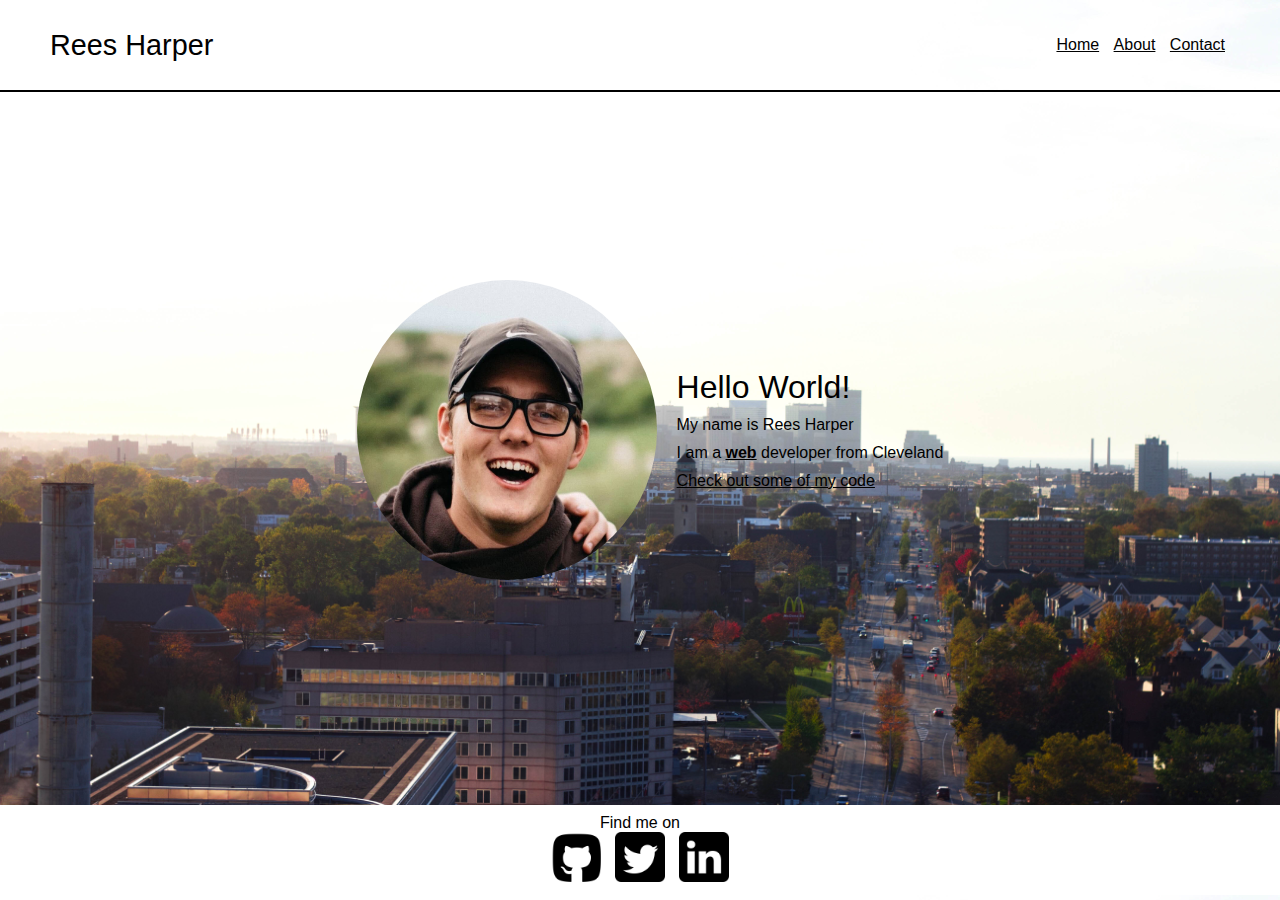
<file: index.html>
<!DOCTYPE html>
<html lang="en">
  <head>
    <meta charset="utf-8" />
    <link rel="icon" href="assets/favicon.ico" />
    <meta name="description" content="Momentum" />
    <link rel="preconnect" href="https://fonts.gstatic.com" />
    <link rel="stylesheet" href="styles/home.css" />
    <title>Rees' Portfolio</title>
  </head>

  <body>
    <header>
      <h2>Rees Harper</h2>
      <nav>
        <a href="index.html" class="navLink">Home</a>
        <a href="pages/about.html" class="navLink">About</a>
        <a href="pages/contact.html" class="navLink">Contact</a>
      </nav>
    </header>
    <section>
      <div class="mainSection">
        <img
          class="headshot"
          src="assets/hat-headshot.jpg"
          height="300"
          width="300"
          alt="Rees' Headshot"
        />
        <div class="rightSection">
          <h1>Hello World!</h1>
          <p>My name is Rees Harper</p>
          <p>I am a <span>web</span> developer from Cleveland</p>
          <a
            href="https://github.com/reesharper"
            target="_blank"
            class="mainLink"
          >
            <p>Check out some of my code</p>
          </a>
        </div>
      </div>
    </section>
    <footer>
      <p>Find me on</p>
      <div>
        <a href="https://github.com/reesharper" target="_blank">
          <img src="assets/github.png" height="50" width="50" alt="Github" />
        </a>
        <a href="https://twitter.com/reestimharper" target="_blank">
        <img src="assets/twitter.png" height="50" width="50" alt="Twitter" />
      </a>
      <a href="https://www.linkedin.com/in/rees-harper" target="_blank">
        <img src="assets/linkedIn.png" height="50" width="50" alt="LinkedIn" />
      </a>
    </div>
    </footer>
  </body>
</html>
</file>
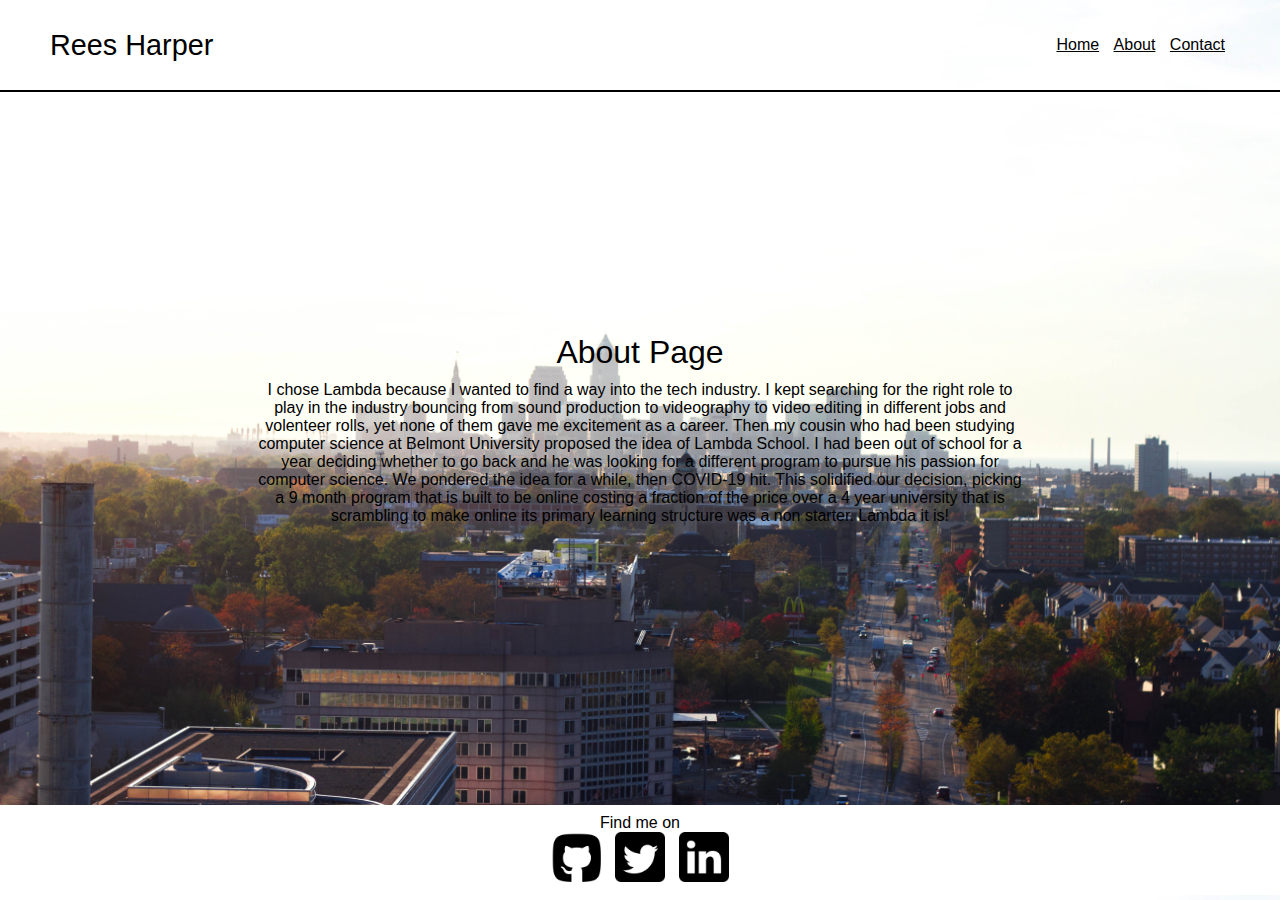
<file: pages/about.html>
<!DOCTYPE html>
<html lang="en">
  <head>
    <meta charset="utf-8" />
    <link rel="icon" href="../assets/favicon.ico" />
    <meta name="description" content="Momentum" />
    <link rel="preconnect" href="https://fonts.gstatic.com" />
    <link rel="stylesheet" href="../styles/about.css" />
    <title>Rees' Portfolio</title>
  </head>

  <body>
    <header>
      <h2>Rees Harper</h2>
      <nav>
        <a href="../index.html" class="navLink">Home</a>
        <a href="about.html" class="navLink">About</a>
        <a href="contact.html" class="navLink">Contact</a>
      </nav>
    </header>
    <section>
      <div class="mainSection">
        <h1>About Page</h1>
        <p>
          I chose Lambda because I wanted to find a way into the tech industry.
          I kept searching for the right role to play in the industry bouncing
          from sound production to videography to video editing in different
          jobs and volenteer rolls, yet none of them gave me excitement as a
          career. Then my cousin who had been studying computer science at
          Belmont University proposed the idea of Lambda School. I had been out
          of school for a year deciding whether to go back and he was looking
          for a different program to pursue his passion for computer science. We
          pondered the idea for a while, then COVID-19 hit. This solidified our
          decision, picking a 9 month program that is built to be online costing
          a fraction of the price over a 4 year university that is scrambling to
          make online its primary learning structure was a non starter. Lambda
          it is!
        </p>
      </div>
    </section>
    <footer>
      <p>Find me on</p>
      <div>
        <a href="https://github.com/reesharper" target="_blank">
          <img src="../assets/github.png" height="50" width="50" alt="Github" />
        </a>
        <a href="https://twitter.com/reestimharper" target="_blank">
          <img
            src="../assets/twitter.png"
            height="50"
            width="50"
            alt="Twitter"
          />
        </a>
        <a href="https://www.linkedin.com/in/rees-harper" target="_blank">
          <img
            src="../assets/linkedIn.png"
            height="50"
            width="50"
            alt="LinkedIn"
          />
        </a>
      </div>
    </footer>
  </body>
</html>
</file>
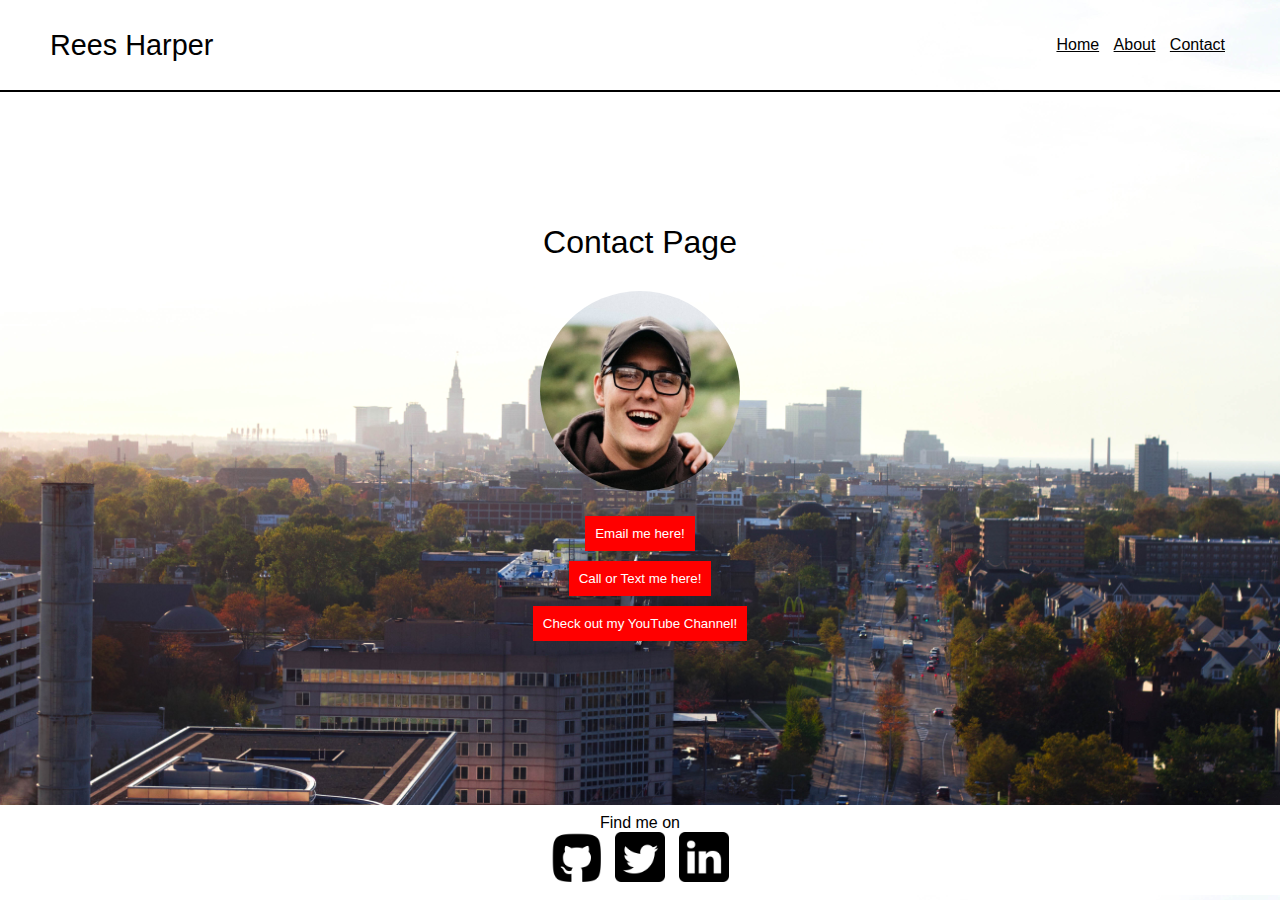
<file: pages/contact.html>
<!DOCTYPE html>
<html lang="en">
  <head>
    <meta charset="utf-8" />
    <link rel="icon" href="../assets/favicon.ico" />
    <meta name="description" content="Momentum" />
    <link rel="preconnect" href="https://fonts.gstatic.com" />
    <link rel="stylesheet" href="../styles/contact.css" />
    <title>Rees' Portfolio</title>
  </head>

  <body>
    <header>
      <h2>Rees Harper</h2>
      <nav>
        <a href="../index.html" class="navLink">Home</a>
        <a href="about.html" class="navLink">About</a>
        <a href="contact.html" class="navLink">Contact</a>
      </nav>
    </header>
    <section>
      <h1>Contact Page</h1>
      <img
        class="headshot"
        src="../assets/hat-headshot.jpg"
        height="200"
        width="200"
        alt="Rees' Headshot"
      />
      <div class="mainSection">
        <a href="mailto: reestimharper@gmail.com">
          <button>Email me here!</button>
        </a>
        <a href="tel: 2169706650">
          <button>Call or Text me here!</button>
        </a>
        <a
          href="https://www.youtube.com/channel/UCGOl8nOFJlK9A_yF7jRNeSw"
          target="_blank"
        >
          <button>Check out my YouTube Channel!</button>
        </a>
      </div>
    </section>
    <footer>
      <p>Find me on</p>
      <div>
        <a href="https://github.com/reesharper" target="_blank">
          <img src="../assets/github.png" height="50" width="50" alt="Github" />
        </a>
        <a href="https://twitter.com/reestimharper" target="_blank">
          <img
            src="../assets/twitter.png"
            height="50"
            width="50"
            alt="Twitter"
          />
        </a>
        <a href="https://www.linkedin.com/in/rees-harper" target="_blank">
          <img
            src="../assets/linkedIn.png"
            height="50"
            width="50"
            alt="LinkedIn"
          />
        </a>
      </div>
    </footer>
  </body>
</html>
</file>
<file: styles/home.css>
html,
body,
div,
span,
applet,
object,
iframe,
h1,
h2,
h3,
h4,
h5,
h6,
p,
blockquote,
pre,
a,
abbr,
acronym,
address,
big,
cite,
code,
del,
dfn,
em,
img,
ins,
kbd,
q,
s,
samp,
small,
strike,
strong,
sub,
sup,
tt,
var,
b,
u,
i,
center,
dl,
dt,
dd,
ol,
ul,
li,
fieldset,
form,
label,
legend,
table,
caption,
tbody,
tfoot,
thead,
tr,
th,
td,
article,
aside,
canvas,
details,
embed,
figure,
figcaption,
footer,
header,
hgroup,
menu,
nav,
output,
ruby,
section,
summary,
time,
mark,
audio,
video {
  margin: 0;
  padding: 0;
  border: 0;
  font-size: 100%;
  font: inherit;
  vertical-align: baseline;
}

body {
  font-family: Arial, Helvetica, sans-serif;
  background-image: url(../assets/skyline.jpg);
  background-size: cover;
}

header {
  height: 10vh;
  display: flex;
  align-items: center;
  justify-content: space-between;
  border-bottom: 2px solid black;
}

section {
  height: 75vh;
  display: flex;
  align-items: center;
  justify-content: center;
}

.mainSection {
  display: flex;
  flex-direction: row;
  align-items: center;
  justify-content: center;
}

footer {
  display: flex;
  align-items: center;
  justify-content: center;
  flex-direction: column;
  position: absolute;
  height: 10vh;
  bottom: 0;
  width: 100%;
  text-align: center;
  margin: 5px auto;
  background-color: white;
}

h1 {
  font-size: 2rem;
  margin: 10px 0;
}

.mainSection p {
  margin: 10px 0;
}

h2 {
  margin-left: 50px;
  font-size: 1.8rem;
}

nav {
  margin-right: 50px;
}

.headshot {
  border-radius: 50%;
  margin: 20px;
}

a {
  margin: 0 5px;
  text-decoration: none;
  color: black;
}

.mainLink:hover {
  color: red;
  font-size: 1.1rem;
}

.navLink:hover {
  font-size: 1.1rem;
}

.navLink {
  text-decoration: underline;
}

.mainLink {
  margin: 0;
  text-decoration: underline;
}

span {
  font-weight: 700;
  text-decoration: underline;
}

footer img:hover {
  transform: scale(1.1);
}
</file>
<file: styles/about.css>
html, body, div, span, applet, object, iframe, h1, h2, h3, h4, h5, h6, p, blockquote, pre, a, abbr, acronym, address, big, cite, code, del, dfn, em, img, ins, kbd, q, s, samp, small, strike, strong, sub, sup, tt, var, b, u, i, center, dl, dt, dd, ol, ul, li, fieldset, form, label, legend, table, caption, tbody, tfoot, thead, tr, th, td, article, aside, canvas, details, embed,  figure, figcaption, footer, header, hgroup,  menu, nav, output, ruby, section, summary, time, mark, audio, video {  
    margin: 0;  
    padding: 0;  
    border: 0;  
    font-size: 100%;  
    font: inherit;  
    vertical-align: baseline; 
}

body {
  font-family: Arial, Helvetica, sans-serif;
  background-image: url(../assets/skyline.jpg);
  background-size: cover;
}

header {
  height: 10vh;
  display: flex;
  align-items: center;
  justify-content: space-between;
  border-bottom: 2px solid black;
}

section {
  height: 75vh;
  display: flex;
  align-items: center;
  justify-content: center;
}

.mainSection {
  text-align: center;
  width: 60%;
}

footer {
  display: flex;
  align-items: center;
  justify-content: center;
  flex-direction: column;
  position: absolute;
  height: 10vh;
  bottom: 0;
  width: 100%;
  text-align: center;
  margin: 5px auto;
  background-color: white;
}

h1 {
  font-size: 2rem;
  margin: 10px 0;
}

.mainSection p {
  margin: 10px 0;
}

h2 {
  margin-left: 50px;
  font-size: 1.8rem;
}

nav {
  margin-right: 50px;
}

.headshot {
  border-radius: 50%;
  margin: 20px;
}

a {
  margin: 0 5px;
  text-decoration: none;
  color: black;
}

.mainLink:hover {
  color: red;
  font-size: 1.1rem;
}

.navLink:hover {
  font-size: 1.1rem;
}

.navLink {
  text-decoration: underline;
}

.mainLink {
  margin: 0;
  text-decoration: underline;
}

span {
  font-weight: 700;
  text-decoration: underline;
}

footer img:hover {
  transform: scale(1.1);
}
</file>
<file: styles/contact.css>
html,
body,
div,
span,
applet,
object,
iframe,
h1,
h2,
h3,
h4,
h5,
h6,
p,
blockquote,
pre,
a,
abbr,
acronym,
address,
big,
cite,
code,
del,
dfn,
em,
img,
ins,
kbd,
q,
s,
samp,
small,
strike,
strong,
sub,
sup,
tt,
var,
b,
u,
i,
center,
dl,
dt,
dd,
ol,
ul,
li,
fieldset,
form,
label,
legend,
table,
caption,
tbody,
tfoot,
thead,
tr,
th,
td,
article,
aside,
canvas,
details,
embed,
figure,
figcaption,
footer,
header,
hgroup,
menu,
nav,
output,
ruby,
section,
summary,
time,
mark,
audio,
video {
  margin: 0;
  padding: 0;
  border: 0;
  font-size: 100%;
  font: inherit;
  vertical-align: baseline;
}

body {
  font-family: Arial, Helvetica, sans-serif;
  background-image: url(../assets/skyline.jpg);
  background-size: cover;
}

header {
  height: 10vh;
  display: flex;
  align-items: center;
  justify-content: space-between;
  border-bottom: 2px solid black;
}

section {
  height: 75vh;
  display: flex;
  flex-direction: column;
  align-items: center;
  justify-content: center;
}

.mainSection {
  display: flex;
  flex-direction: column;
  align-items: center;
  justify-content: center;
}

button {
  background-color: red;
  color: white;
  border: none;
  padding: 10px;
  margin: 5px 0;
}

button:hover {
  background-color: rgb(82, 0, 0);
}

footer {
  display: flex;
  align-items: center;
  justify-content: center;
  flex-direction: column;
  position: absolute;
  height: 10vh;
  bottom: 0;
  width: 100%;
  text-align: center;
  margin: 5px auto;
  background-color: white;
}

h1 {
  font-size: 2rem;
  margin: 10px 0;
}

h2 {
  margin-left: 50px;
  font-size: 1.8rem;
}

nav {
  margin-right: 50px;
}

.headshot {
  border-radius: 50%;
  margin: 20px;
}

a {
  margin: 0 5px;
  text-decoration: none;
  color: black;
}

.mainLink:hover {
  color: red;
  font-size: 1.1rem;
}

.navLink:hover {
  font-size: 1.1rem;
}

.navLink {
  text-decoration: underline;
}

.mainLink {
  margin: 0;
  text-decoration: underline;
}

span {
  font-weight: 700;
  text-decoration: underline;
}

footer img:hover {
  transform: scale(1.1);
}
</file>
